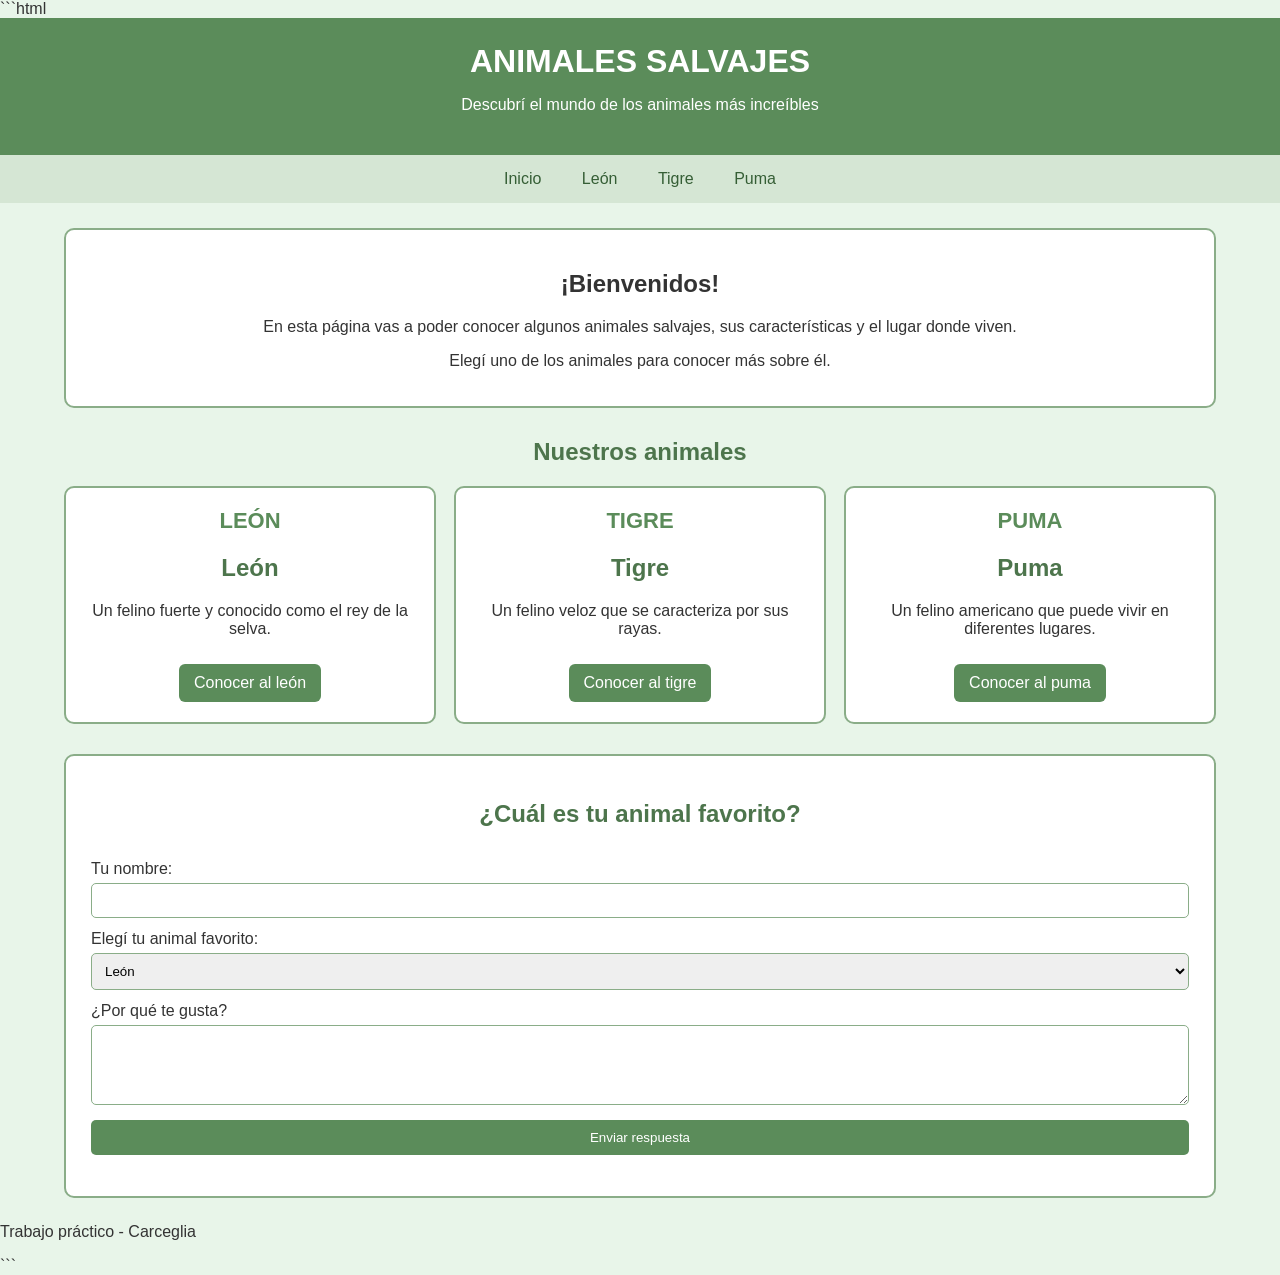
<file: paginaweb3carceglia/index.html>
```html
<!DOCTYPE html>
<html lang="es">
<head>
    <meta charset="UTF-8">
    <title>Animales Salvajes</title>
    <link rel="stylesheet" href="estilos.css">
</head>

<body>

<header>
    <h1>ANIMALES SALVAJES</h1>
    <p>Descubrí el mundo de los animales más increíbles</p>
</header>

<nav>
    <a href="index.html">Inicio</a>
    <a href="leon.html">León</a>
    <a href="tigre.html">Tigre</a>
    <a href="puma.html">Puma</a>
</nav>

<div class="contenedor">

    <div class="bienvenida">
        <h2>¡Bienvenidos!</h2>
        <p>
            En esta página vas a poder conocer algunos animales salvajes,
            sus características y el lugar donde viven.
        </p>
        <p>
            Elegí uno de los animales para conocer más sobre él.
        </p>
    </div>

    <h2 class="titulo">Nuestros animales</h2>

    <div class="animales">

        <div class="tarjeta leon">
            <div class="nombre-animal">LEÓN</div>
            <h2>León</h2>
            <p>Un felino fuerte y conocido como el rey de la selva.</p>
            <a href="leon.html" class="boton">Conocer al león</a>
        </div>

        <div class="tarjeta tigre">
            <div class="nombre-animal">TIGRE</div>
            <h2>Tigre</h2>
            <p>Un felino veloz que se caracteriza por sus rayas.</p>
            <a href="tigre.html" class="boton">Conocer al tigre</a>
        </div>

        <div class="tarjeta puma">
            <div class="nombre-animal">PUMA</div>
            <h2>Puma</h2>
            <p>Un felino americano que puede vivir en diferentes lugares.</p>
            <a href="puma.html" class="boton">Conocer al puma</a>
        </div>

    </div>

    <div class="formulario">

        <h2>¿Cuál es tu animal favorito?</h2>

        <form>

            <label for="nombre">Tu nombre:</label>
            <input type="text" id="nombre" name="nombre">

            <label for="animal">Elegí tu animal favorito:</label>

            <select id="animal" name="animal">
                <option value="leon">León</option>
                <option value="tigre">Tigre</option>
                <option value="puma">Puma</option>
            </select>

            <label for="opinion">¿Por qué te gusta?</label>

            <textarea id="opinion" name="opinion" rows="4"></textarea>

            <input type="submit" value="Enviar respuesta">

        </form>

    </div>

</div>

<footer>
    <p>Trabajo práctico - Carceglia</p>
</footer>

</body>
</html>
```
</file>
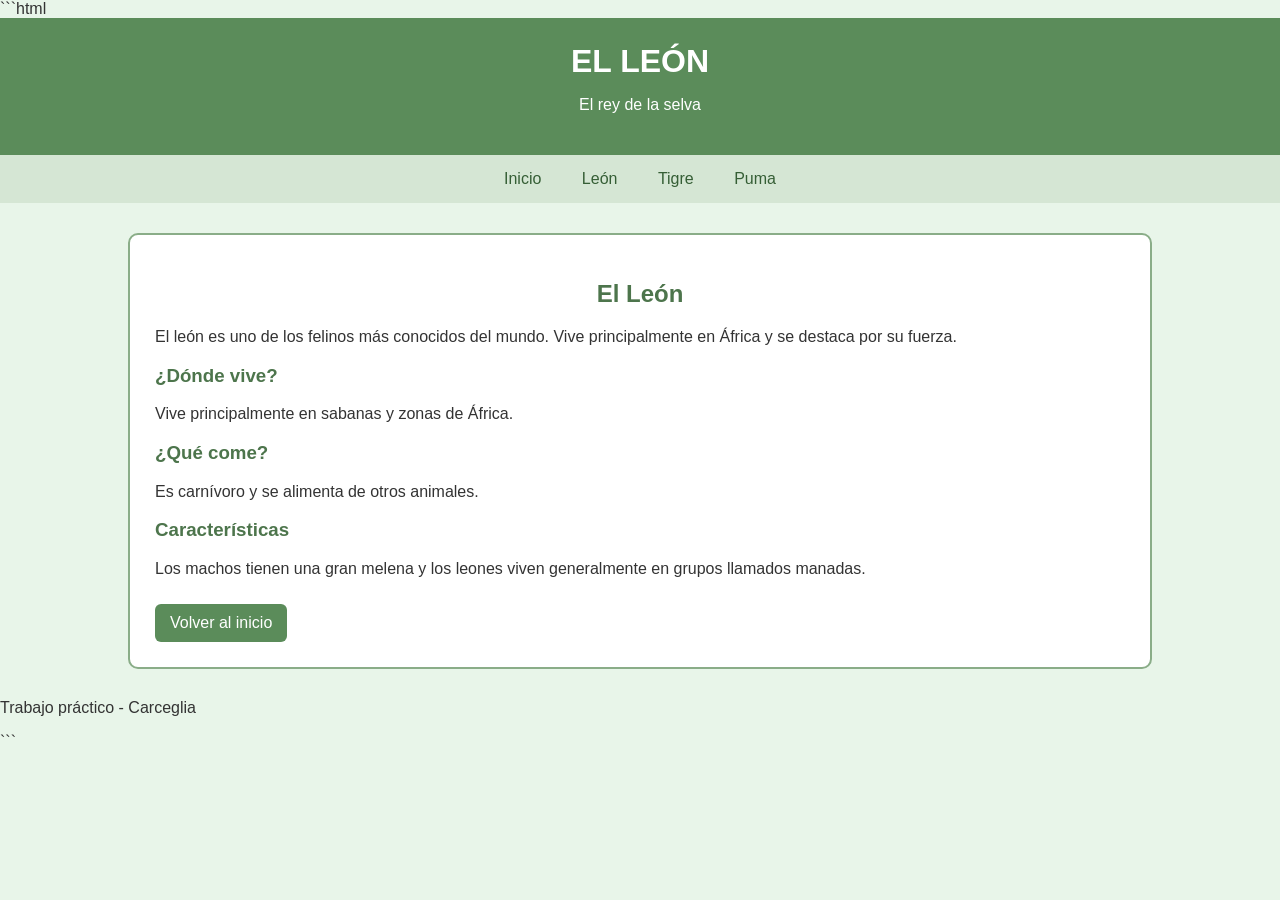
<file: paginaweb3carceglia/leon.html>
```html
<!DOCTYPE html>
<html lang="es">
<head>
    <meta charset="UTF-8">
    <title>León</title>
    <link rel="stylesheet" href="estilos.css">
</head>

<body>

<header>
    <h1>EL LEÓN</h1>
    <p>El rey de la selva</p>
</header>

<nav>
    <a href="index.html">Inicio</a>
    <a href="leon.html">León</a>
    <a href="tigre.html">Tigre</a>
    <a href="puma.html">Puma</a>
</nav>

<div class="pagina-animal">

    <div class="caja-animal leon-caja">

        <h2>El León</h2>

        <p>
            El león es uno de los felinos más conocidos del mundo.
            Vive principalmente en África y se destaca por su fuerza.
        </p>

        <h3>¿Dónde vive?</h3>
        <p>Vive principalmente en sabanas y zonas de África.</p>

        <h3>¿Qué come?</h3>
        <p>Es carnívoro y se alimenta de otros animales.</p>

        <h3>Características</h3>
        <p>
            Los machos tienen una gran melena y los leones viven
            generalmente en grupos llamados manadas.
        </p>

        <a href="index.html" class="boton">Volver al inicio</a>

    </div>

</div>

<footer>
    <p>Trabajo práctico - Carceglia</p>
</footer>

</body>
</html>
```
</file>
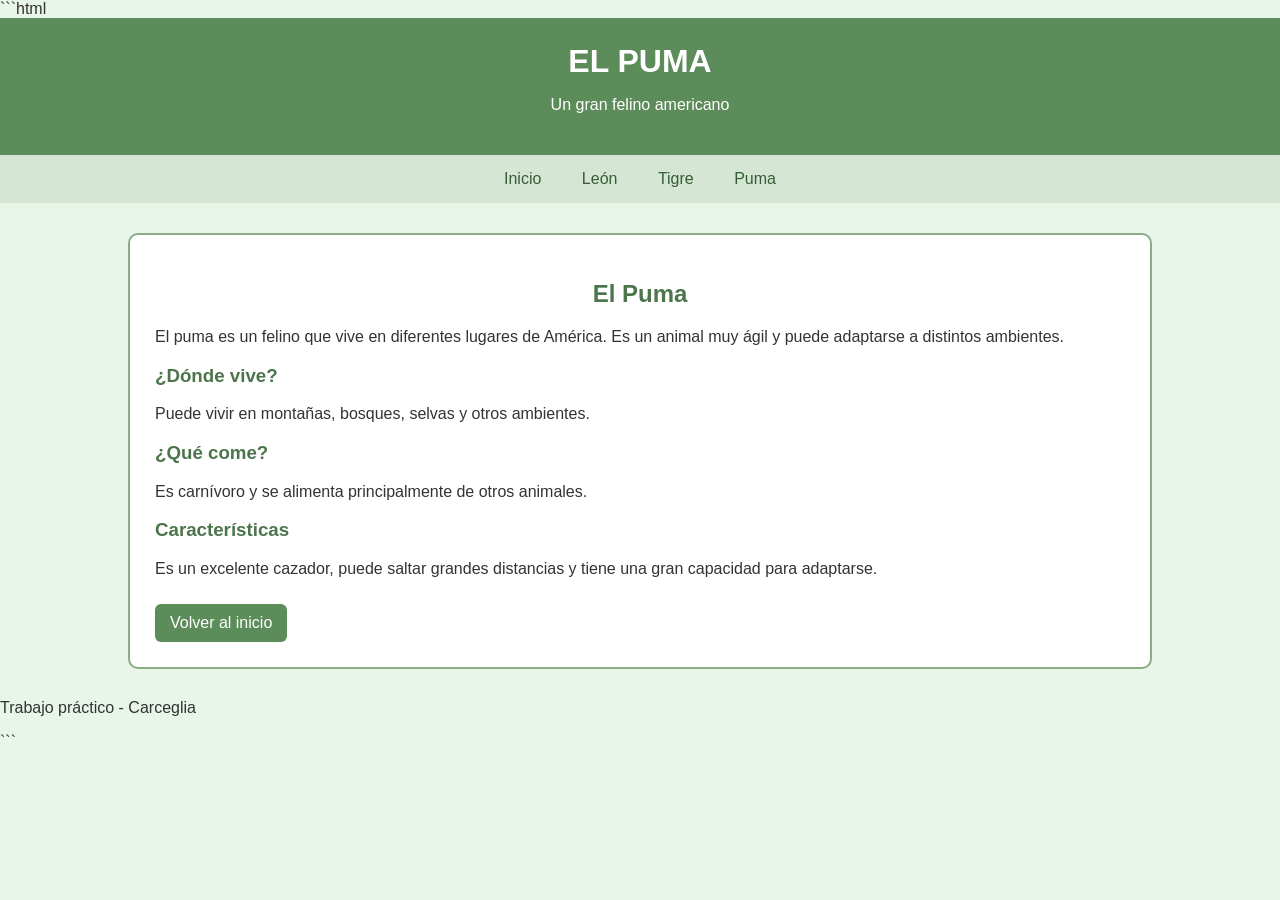
<file: paginaweb3carceglia/puma.html>
```html
<!DOCTYPE html>
<html lang="es">
<head>
    <meta charset="UTF-8">
    <title>Puma</title>
    <link rel="stylesheet" href="estilos.css">
</head>

<body>

<header>
    <h1>EL PUMA</h1>
    <p>Un gran felino americano</p>
</header>

<nav>
    <a href="index.html">Inicio</a>
    <a href="leon.html">León</a>
    <a href="tigre.html">Tigre</a>
    <a href="puma.html">Puma</a>
</nav>

<div class="pagina-animal">

    <div class="caja-animal puma-caja">

        <h2>El Puma</h2>

        <p>
            El puma es un felino que vive en diferentes lugares de América.
            Es un animal muy ágil y puede adaptarse a distintos ambientes.
        </p>

        <h3>¿Dónde vive?</h3>
        <p>Puede vivir en montañas, bosques, selvas y otros ambientes.</p>

        <h3>¿Qué come?</h3>
        <p>Es carnívoro y se alimenta principalmente de otros animales.</p>

        <h3>Características</h3>
        <p>
            Es un excelente cazador, puede saltar grandes distancias
            y tiene una gran capacidad para adaptarse.
        </p>

        <a href="index.html" class="boton">Volver al inicio</a>

    </div>

</div>

<footer>
    <p>Trabajo práctico - Carceglia</p>
</footer>

</body>
</html>
```
</file>
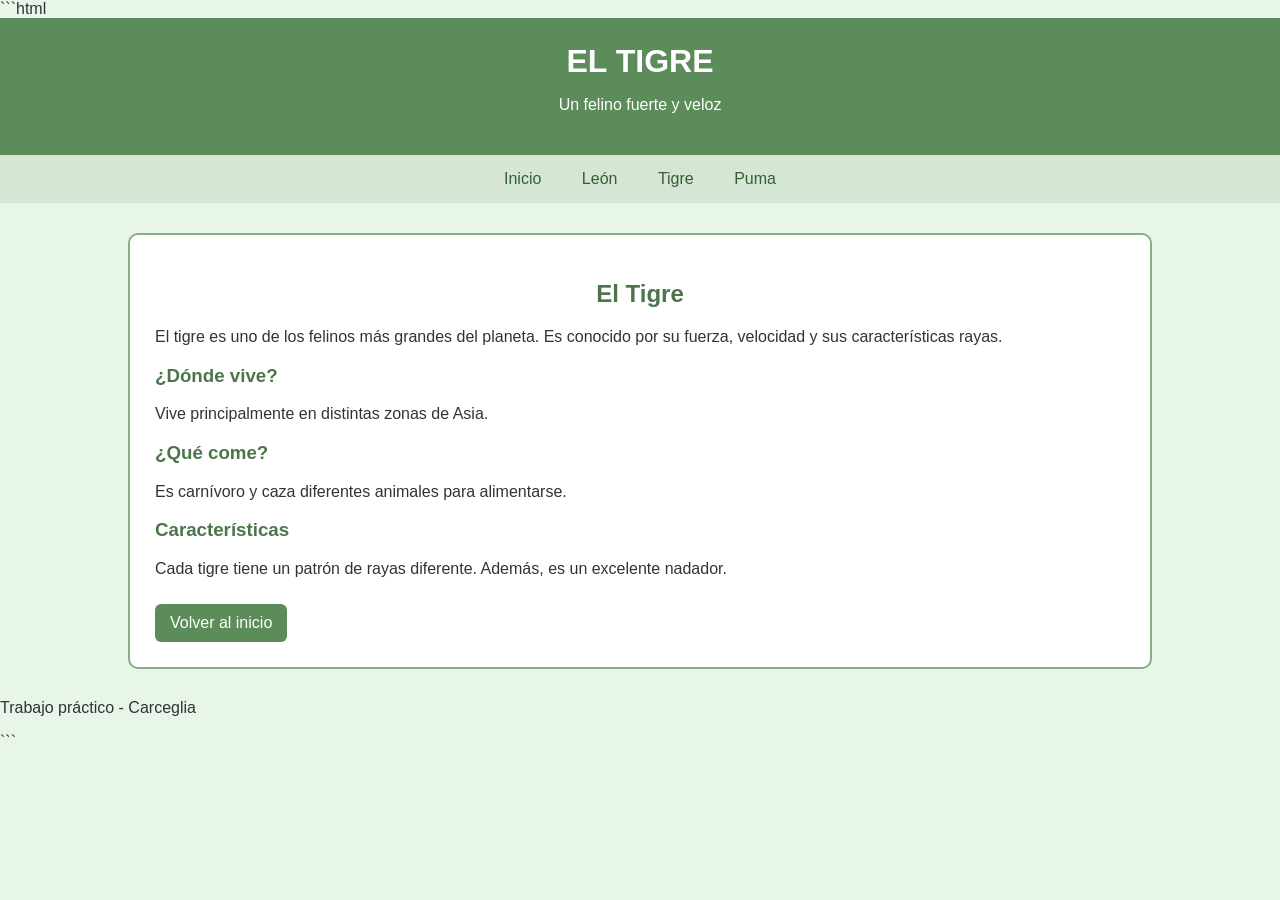
<file: paginaweb3carceglia/tigre.html>
```html
<!DOCTYPE html>
<html lang="es">
<head>
    <meta charset="UTF-8">
    <title>Tigre</title>
    <link rel="stylesheet" href="estilos.css">
</head>

<body>

<header>
    <h1>EL TIGRE</h1>
    <p>Un felino fuerte y veloz</p>
</header>

<nav>
    <a href="index.html">Inicio</a>
    <a href="leon.html">León</a>
    <a href="tigre.html">Tigre</a>
    <a href="puma.html">Puma</a>
</nav>

<div class="pagina-animal">

    <div class="caja-animal tigre-caja">

        <h2>El Tigre</h2>

        <p>
            El tigre es uno de los felinos más grandes del planeta.
            Es conocido por su fuerza, velocidad y sus características rayas.
        </p>

        <h3>¿Dónde vive?</h3>
        <p>Vive principalmente en distintas zonas de Asia.</p>

        <h3>¿Qué come?</h3>
        <p>Es carnívoro y caza diferentes animales para alimentarse.</p>

        <h3>Características</h3>
        <p>
            Cada tigre tiene un patrón de rayas diferente.
            Además, es un excelente nadador.
        </p>

        <a href="index.html" class="boton">Volver al inicio</a>

    </div>

</div>

<footer>
    <p>Trabajo práctico - Carceglia</p>
</footer>

</body>
</html>
```
</file>
<file: paginaweb3carceglia/estilos.css>
body {
    margin: 0;
    font-family: Arial;
    background-color: #e8f5e9;
    color: #333;
}

header {
    background-color: #5b8c5a;
    color: white;
    text-align: center;
    padding: 25px;
}

header h1 {
    margin: 0;
}

nav {
    background-color: #d5e6d4;
    text-align: center;
    padding: 15px;
}

nav a {
    color: #355e35;
    text-decoration: none;
    margin: 10px;
    padding: 8px;
}

.contenedor {
    width: 90%;
    margin: 25px auto;
}

.bienvenida {
    background-color: white;
    border: 2px solid #8aad88;
    border-radius: 10px;
    padding: 20px;
    text-align: center;
}

.titulo {
    text-align: center;
    color: #4d754c;
    margin-top: 30px;
}

.animales {
    display: flex;
    gap: 18px;
}

.tarjeta {
    background-color: white;
    border: 2px solid #8aad88;
    border-radius: 10px;
    padding: 20px;
    width: 33%;
    text-align: center;
}

.tarjeta h2 {
    color: #4d754c;
}

.nombre-animal {
    color: #5b8c5a;
    font-size: 22px;
    font-weight: bold;
}

.boton {
    display: inline-block;
    background-color: #5b8c5a;
    color: white;
    text-decoration: none;
    padding: 10px 15px;
    border-radius: 6px;
    margin-top: 10px;
}

.formulario {
    background-color: white;
    border: 2px solid #8aad88;
    border-radius: 10px;
    padding: 25px;
    margin-top: 30px;
}

.formulario h2 {
    color: #4d754c;
    text-align: center;
}

form {
    display: flex;
    flex-direction: column;
}

label {
    margin-top: 12px;
}

input, select, textarea {
    padding: 9px;
    margin-top: 5px;
    border: 1px solid #8aad88;
    border-radius: 5px;
}

input[type="submit"] {
    background-color: #5b8c5a;
    color: white;
    border: none;
    padding: 10px;
    margin-top: 15px;
}

.pagina-animal {
    width: 80%;
    margin: 30px auto;
}

.caja-animal {
    background-color: white;
    border: 2px solid #8aad88;
    border-radius: 10px;
    padding: 25px;
}

.caja-animal h2 {
    color: #4d754c;
    text-align: center;
}

.caja-animal h3 {
    color: #4d754c;
}
</file>
